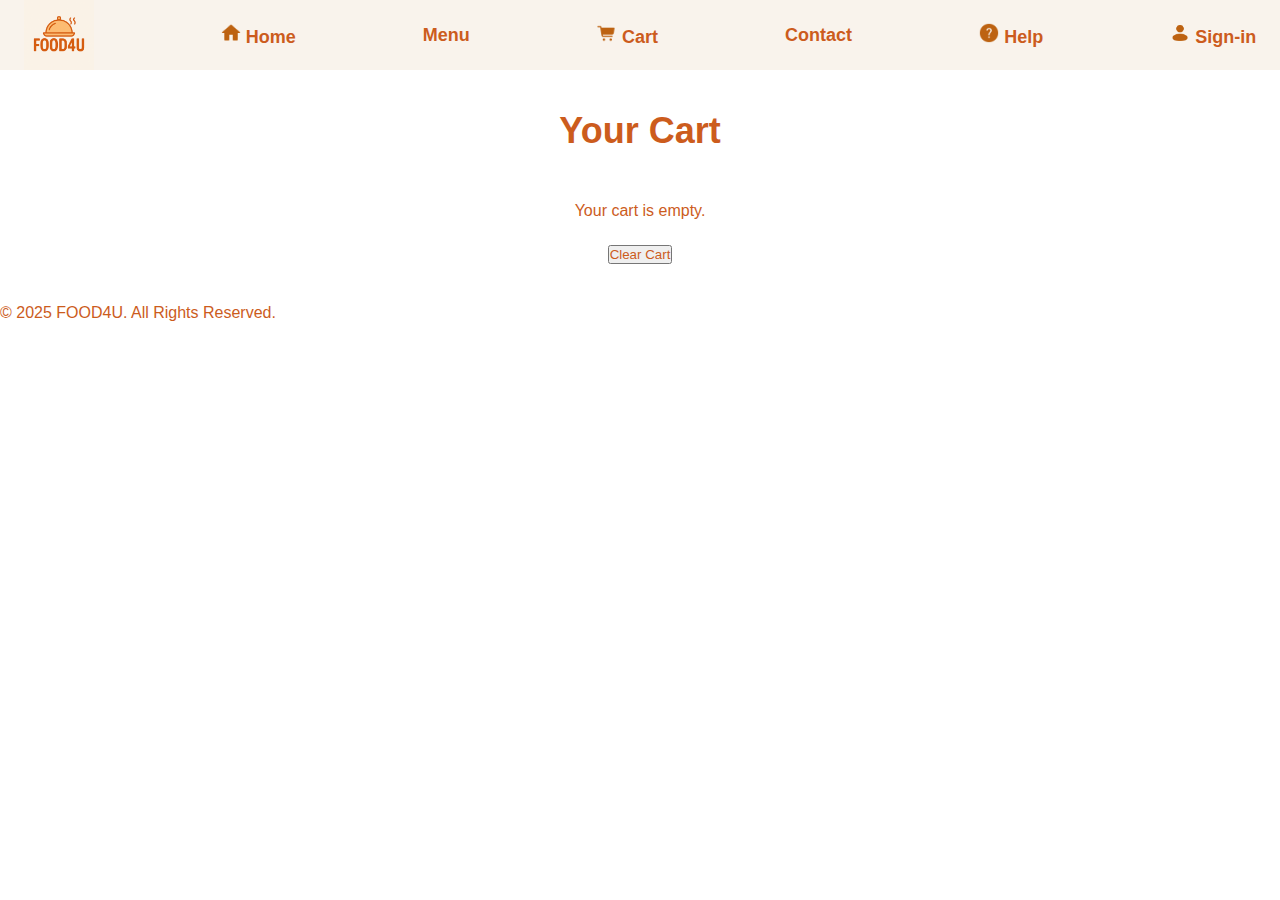
<file: cart.html>
<!DOCTYPE html>
<html lang="en">
<head>
    <meta charset="UTF-8">
    <meta name="viewport" content="width=device-width, initial-scale=1.0">
    <title>Cart - FOOD4U</title>
    <link rel="stylesheet" href="style.css">
    <script src="script.js" defer></script>
</head>
<body>
    <div id="nav">
        <img src="assets/img.png" height="70px">
        <h4><a href="index.html"><img src="assets/icons8-home-24.png" width="20px">&nbsp;Home</a></h4>
        <h4><a href="menu.html">Menu</a></h4>
        <h4><a href="cart.html"><img src="assets/icons8-cart-96.png" width="20px">&nbsp;Cart</a></h4>
        <h4><a href="contact.html">Contact</a></h4>
        <h4><a href="help.html"><img src="assets/icons8-help-100.png" width="20px">&nbsp;Help</a></h4>
        <h4><a href="signin.html"><img src="assets/icons8-user-64.png" width="20px">&nbsp;Sign-in</a></h4>
    </div>

    <main>
        <h2>Your Cart</h2>
        <div id="cart-items">
            <!-- Cart items will appear here from localStorage -->
        </div>
        <button onclick="clearCart()">Clear Cart</button>
    </main>

    <footer>
        <p>© 2025 FOOD4U. All Rights Reserved.</p>
    </footer>
</body>
</html>
</file>
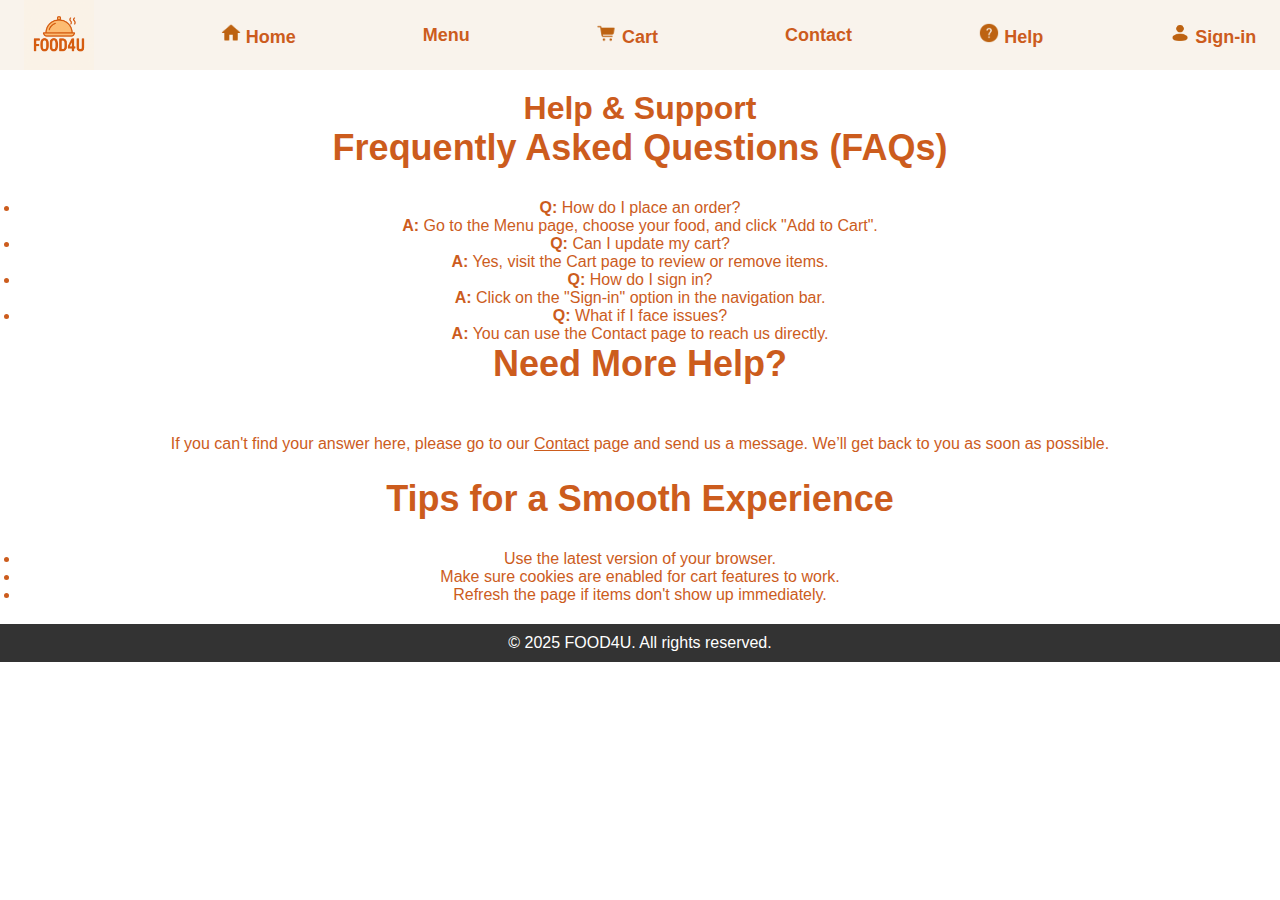
<file: help.html>
<!DOCTYPE html>
<html lang="en">
<head>
  <meta charset="UTF-8">
  <title>Help - FOOD4U</title>
  <link rel="stylesheet" href="style.css">
</head>
<body>

  
    <nav id="nav">
      <img src="assets/img.png" height="70px">
      <h4><a href="index.html"><img src="assets/icons8-home-24.png" width="20px"> Home</a></h4>
      <h4><a href="menu.html">Menu</a></h4>
      <h4><a href="cart.html"><img src="assets/icons8-cart-96.png" width="20px"> Cart</a></h4>
      <h4><a href="contact.html">Contact</a></h4>
      <h4><a href="help.html"><img src="assets/icons8-help-100.png" width="20px"> Help</a></h4>
      <h4><a href="signin.html"><img src="assets/icons8-user-64.png" width="20px"> Sign-in</a></h4>
    </nav>
 

  <main style="padding: 20px;">
    <h1>Help & Support</h1>

    <section>
      <h2>Frequently Asked Questions (FAQs)</h2>
      <ul>
        <li><strong>Q:</strong> How do I place an order?<br><strong>A:</strong> Go to the Menu page, choose your food, and click "Add to Cart".</li>
        <li><strong>Q:</strong> Can I update my cart?<br><strong>A:</strong> Yes, visit the Cart page to review or remove items.</li>
        <li><strong>Q:</strong> How do I sign in?<br><strong>A:</strong> Click on the "Sign-in" option in the navigation bar.</li>
        <li><strong>Q:</strong> What if I face issues?<br><strong>A:</strong> You can use the Contact page to reach us directly.</li>
      </ul>
    </section>

    <section>
      <h2>Need More Help?</h2>
      <p>If you can't find your answer here, please go to our <a href="contact.html">Contact</a> page and send us a message. We’ll get back to you as soon as possible.</p>
    </section>

    <section>
      <h2>Tips for a Smooth Experience</h2>
      <ul>
        <li>Use the latest version of your browser.</li>
        <li>Make sure cookies are enabled for cart features to work.</li>
        <li>Refresh the page if items don't show up immediately.</li>
      </ul>
    </section>
  </main>

  <footer style="text-align: center; padding: 10px; background: #333; color: white;">
    &copy; 2025 FOOD4U. All rights reserved.
  </footer>

</body>
</html>
</file>
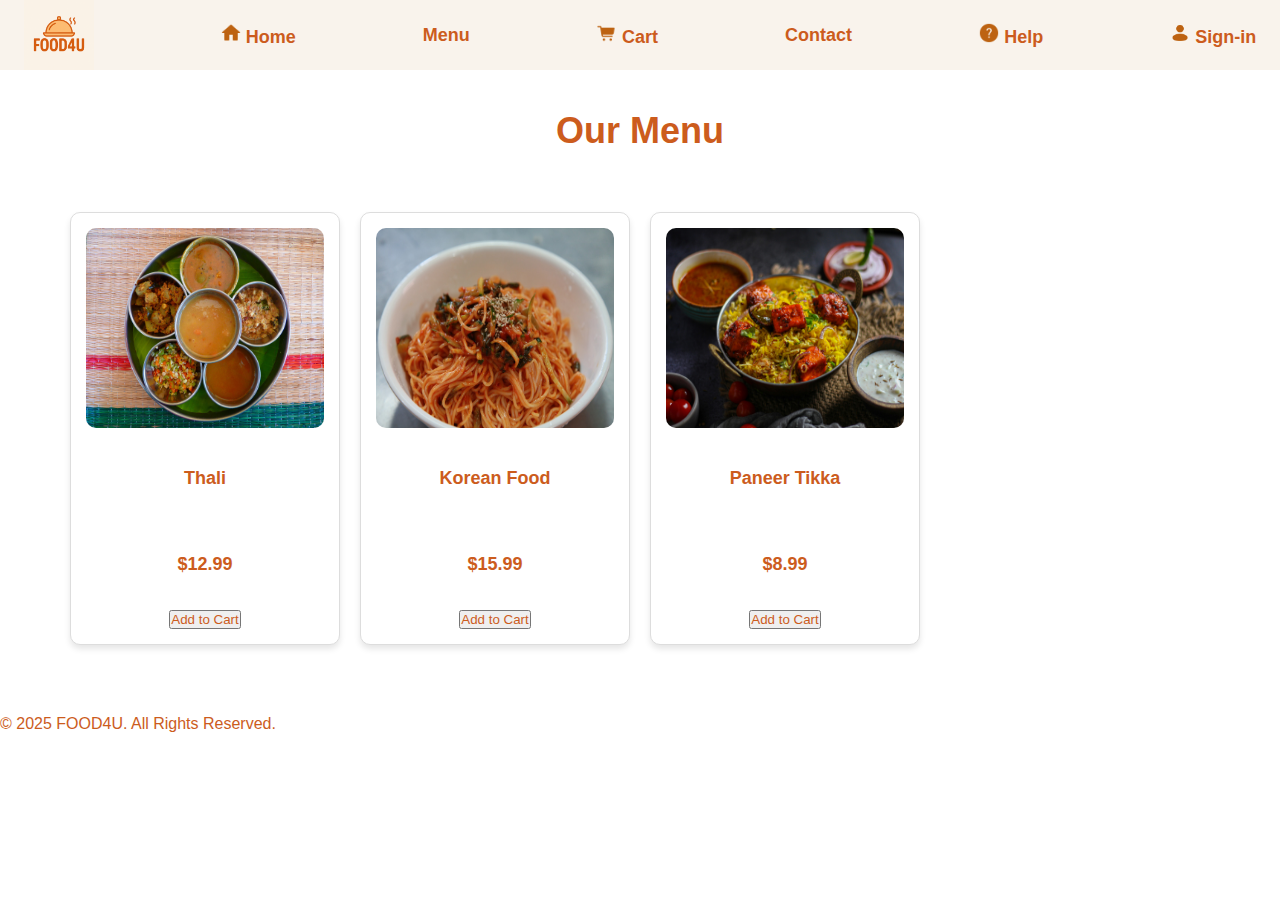
<file: menu.html>
<!DOCTYPE html>
<html lang="en">
<head>
    <meta charset="UTF-8">
    <meta name="viewport" content="width=device-width, initial-scale=1.0">
    <title>Menu - FOOD4U</title>
    <link rel="stylesheet" href="style.css">
    <script src="script.js" defer></script>
</head>
<body>
    <div id="nav">
        <img src="assets/img.png" height="70px">
        <h4><a href="index.html"><img src="assets/icons8-home-24.png" width="20px">&nbsp;Home</a></h4>
        <h4><a href="menu.html">Menu</a></h4>
        <h4><a href="cart.html"><img src="assets/icons8-cart-96.png" width="20px">&nbsp;Cart</a></h4>
        <h4><a href="contact.html">Contact</a></h4>
        <h4><a href="help.html"><img src="assets/icons8-help-100.png" width="20px">&nbsp;Help</a></h4>
        <h4><a href="signin.html"><img src="assets/icons8-user-64.png" width="20px">&nbsp;Sign-in</a></h4>
    </div>

    <main>
        <h2>Our Menu</h2>

        <div class="gallery">
            <!-- Food Item 1 -->
            <div class="food-item">
                <img src="assets/thali-51996_1280.jpg" alt="Thali">
                <p>Thali</p>
                <p class="price">$12.99</p>
                <button onclick="addToCart('Thali', 12.99)">Add to Cart</button>
            </div>

            <!-- Food Item 2 -->
            <div class="food-item">
                <img src="assets/korean-food-709606_1280.jpg" alt="Korean Food">
                <p>Korean Food</p>
                <p class="price">$15.99</p>
                <button onclick="addToCart('Korean Food', 15.99)">Add to Cart</button>
            </div>

            <!-- Food Item 3 -->
            <div class="food-item">
                <img src="assets/pexels-prabal-9609865.jpg" alt="Paneer Tikka">
                <p>Paneer Tikka</p>
                <p class="price">$8.99</p>
                <button onclick="addToCart('Paneer Tikka', 8.99)">Add to Cart</button>
            </div>

            <!-- Add more food items as needed -->
        </div>
    </main>

    <footer>
        <p>© 2025 FOOD4U. All Rights Reserved.</p>
    </footer>
</body>
</html>
</file>
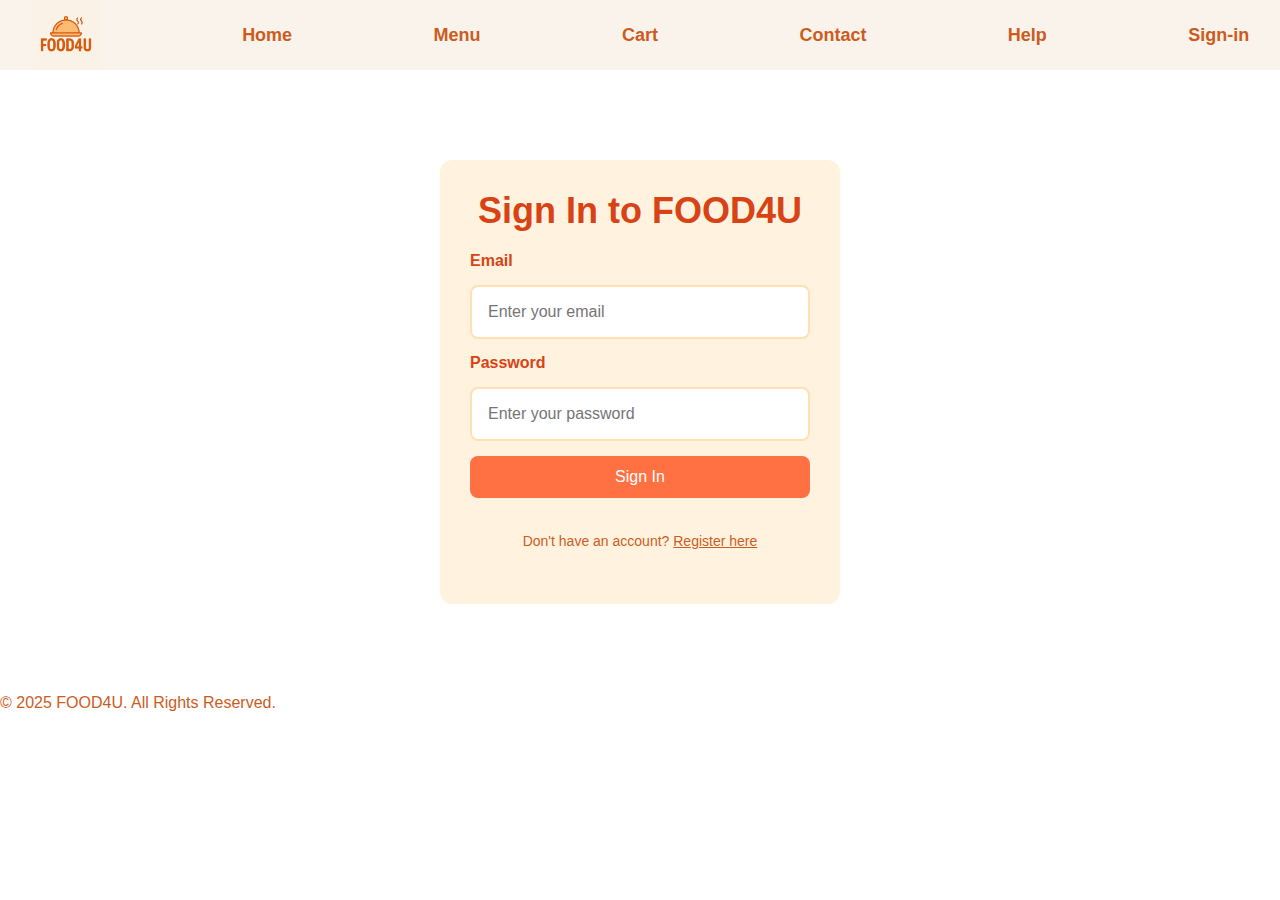
<file: signin.html>
<!DOCTYPE html>
<html lang="en">
<head>
    <meta charset="UTF-8">
    <meta name="viewport" content="width=device-width, initial-scale=1.0">
    <title>Sign In - FOOD4U</title>
    <link rel="stylesheet" href="style.css">
</head>
<body>
    <header>
        <nav id="nav">
            <img src="assets/img.png" height="70px">
            <h4><a href="index.html">Home</a></h4>
            <h4><a href="menu.html">Menu</a></h4>
            <h4><a href="cart.html">Cart</a></h4>
            <h4><a href="contact.html">Contact</a></h4>
            <h4><a href="help.html">Help</a></h4>
            <h4><a href="signin.html">Sign-in</a></h4>
        </nav>
    </header>

    <main>
        <section class="signin-container">
            <h2>Sign In to FOOD4U</h2>
            <form id="signin-form">
                <label for="email">Email</label>
                <input type="email" id="email" placeholder="Enter your email" required>

                <label for="password">Password</label>
                <input type="password" id="password" placeholder="Enter your password" required>

                <button type="submit">Sign In</button>
            </form>
            <p>Don't have an account? <a href="#">Register here</a></p>
        </section>
    </main>

    <footer>
        <p>© 2025 FOOD4U. All Rights Reserved.</p>
    </footer>
</body>
</html>
</file>
<file: style.css>
* {
    margin:0;
    padding:0;
    box-sizing: border-box;
    font-family: Arial;
    color: #CC5C1D;

}
html, body {
    height:100%;
    width:100%;
}




#nav {
    height: 70px;
    width: 100%;
    display: flex;
    gap: 40px;
    justify-content: flex-start;
    align-items: center;
    padding: 0 20px;
    background-color: #f9f3ec; /* optional */
    font-family: Arial, sans-serif;
}

.nav-item {
    display: flex;
    align-items: center;
    gap: 8px;
    text-decoration: none;
    color: black;
    font-size: 16px;
}

.nav-item:hover {
    color: #007BFF; /* optional hover effect */
    cursor: pointer;
}


#nav h4 {
    font-family: 'Baloo Bhai 2', sans-serif;
    font-size: 18px;
    color: #CC5C1D;
    display: flex; /* Makes icon and text inline */
    align-items: center;
    gap: 8px; /* Space between icon and text */
    cursor: pointer;
    margin-left: 70px;

}

#main{
    height: 80%;
    /* background-color: bisque; */
    justify-content: space-around;
}

#main h3{
    margin-left: 50px;
    text-align: center;
    padding-top: 40px;

}

.gallery {
    display: flex;
    flex-wrap: wrap;
    justify-content: center;
    gap: 20px;
    padding: 30px;
}

.gallery img {
    width: 200px;
    height: 150px;
    border-radius: 10px;
    transition: transform 0.3s ease;
}

.gallery img:hover {
    transform: scale(1.05);
}

.food-item {
    display: flex;
    flex-direction: column;
    align-items: center;
}

.food-item p {
    margin-top: 8px;
    font-size: 16px;
    color: #CC5C1D;
    font-weight: bold;
}
#bg-video {
    position: fixed;
    right: 0;
    bottom: 0;
    min-width: 100%;
    min-height: 100%;
    z-index: -1;
    object-fit: cover;
    opacity: 1; /* Optional: makes content more readable */
}


/* General styles for menu page */
#nav {
    display: flex;
    justify-content: space-around;
    background-color: #F9F3EC;
    padding: 15px;
}

#nav a {
    text-decoration: none;
    color: #CC5C1D;
    font-size: 18px;
}

#nav a:hover {
    color: #FF6600;
}

/* Main content area */
main {
    padding: 40px;
    text-align: center;
}

main h2 {
    font-size: 36px;
    color: #CC5C1D;
    margin-bottom: 30px;
}

/* Gallery section for food items */
.gallery {
    display: grid;
    grid-template-columns: repeat(4, 1fr);
    gap: 20px;
    margin-top: 30px;
}

.food-item {
    border: 1px solid #ddd;
    border-radius: 10px;
    padding: 15px;
    text-align: center;
    background-color: #fff;
    box-shadow: 0 4px 6px rgba(0, 0, 0, 0.1);
}

.food-item img {
    width: 100%;
    height: 200px;
    border-radius: 10px;
    margin-bottom: 10px;
}

.food-item p {
    font-size: 18px;
    color: #CC5C1D;
    margin: 10px 0;
}

main p{
    text-align: center;
    padding-top: 20px;
    padding-bottom: 25px;
}

/* Contact Form Container */
#contact-form {
    display: flex;
    flex-direction: column;
    gap: 20px;
    background-color: #fff3e0;
    padding: 25px;
    border-radius: 12px;
    /* box-shadow: 0 4px 12px rgba(0, 0, 0, 0.1); */
    max-width: 600px;
    margin: auto;
}

/* Form Labels */
#contact-form label {
    font-weight:bolder;
    color: #CC5C1D;
}

/* Input and Textarea */
#contact-form input,
#contact-form textarea {
    padding: 15px;
    font-size: 16px;
    border: 2px solid #ffe0b2;
    border-radius: 8px;
    /* background-color: #fff; */
    /* transition: border-color 0.3s, box-shadow 0.3s; */
}

#contact-form input:focus,
#contact-form textarea:focus {
    border-color: #ff7043;
    /* box-shadow: 0 0 5px #ffccbc; */
    outline: none;
}

/* Submit Button */
#contact-form button[type="submit"] {
    background-color: #CC5C1D;
    color: white;
    border: none;
    padding: 16px; 
    font-size: 16px;
    font-weight: bold;
    border-radius: 8px;
    /* cursor: pointer; */
    /* transition: background-color 0.3s ease; */
}

/* #contact-form button[type="submit"]:hover {
    background-color: #CC5C1D;
} */

/* Sign-in Form */
.signin-container {
    max-width: 400px;
    margin: 50px auto;
    padding: 30px;
    background-color: #fff3e0;
    border-radius: 12px;
    /* box-shadow: 0 4px 15px rgba(0, 0, 0, 0.1); */
    text-align:center;
}

.signin-container h2 {
    color: #d84315;
    margin-bottom: 20px;
}

#signin-form {
    display: flex;
    flex-direction: column;
    gap: 15px;
}

#signin-form label {
    text-align: left;
    font-weight: bold;
    color: #d84315;
}

#signin-form input {
    padding: 16px;
    border-radius: 8px;
    border: 2px solid #ffe0b2;
    font-size: 16px;
}

#signin-form input:focus {
    border-color: #ff7043;
    outline: none;
    /* box-shadow: 0 0 5px #ffccbc; */
}

#signin-form button {
    background-color: #ff7043;
    color: white;
    padding: 12px;
    font-size: 16px;
    border: none;
    border-radius: 8px;
    cursor: pointer;
    /* transition: background-color 0.3s; */
}

#signin-form button:hover {
    background-color: #e64a19;
}

.signin-container p {
    margin-top: 15px;
    font-size: 14px;
}
</file>
